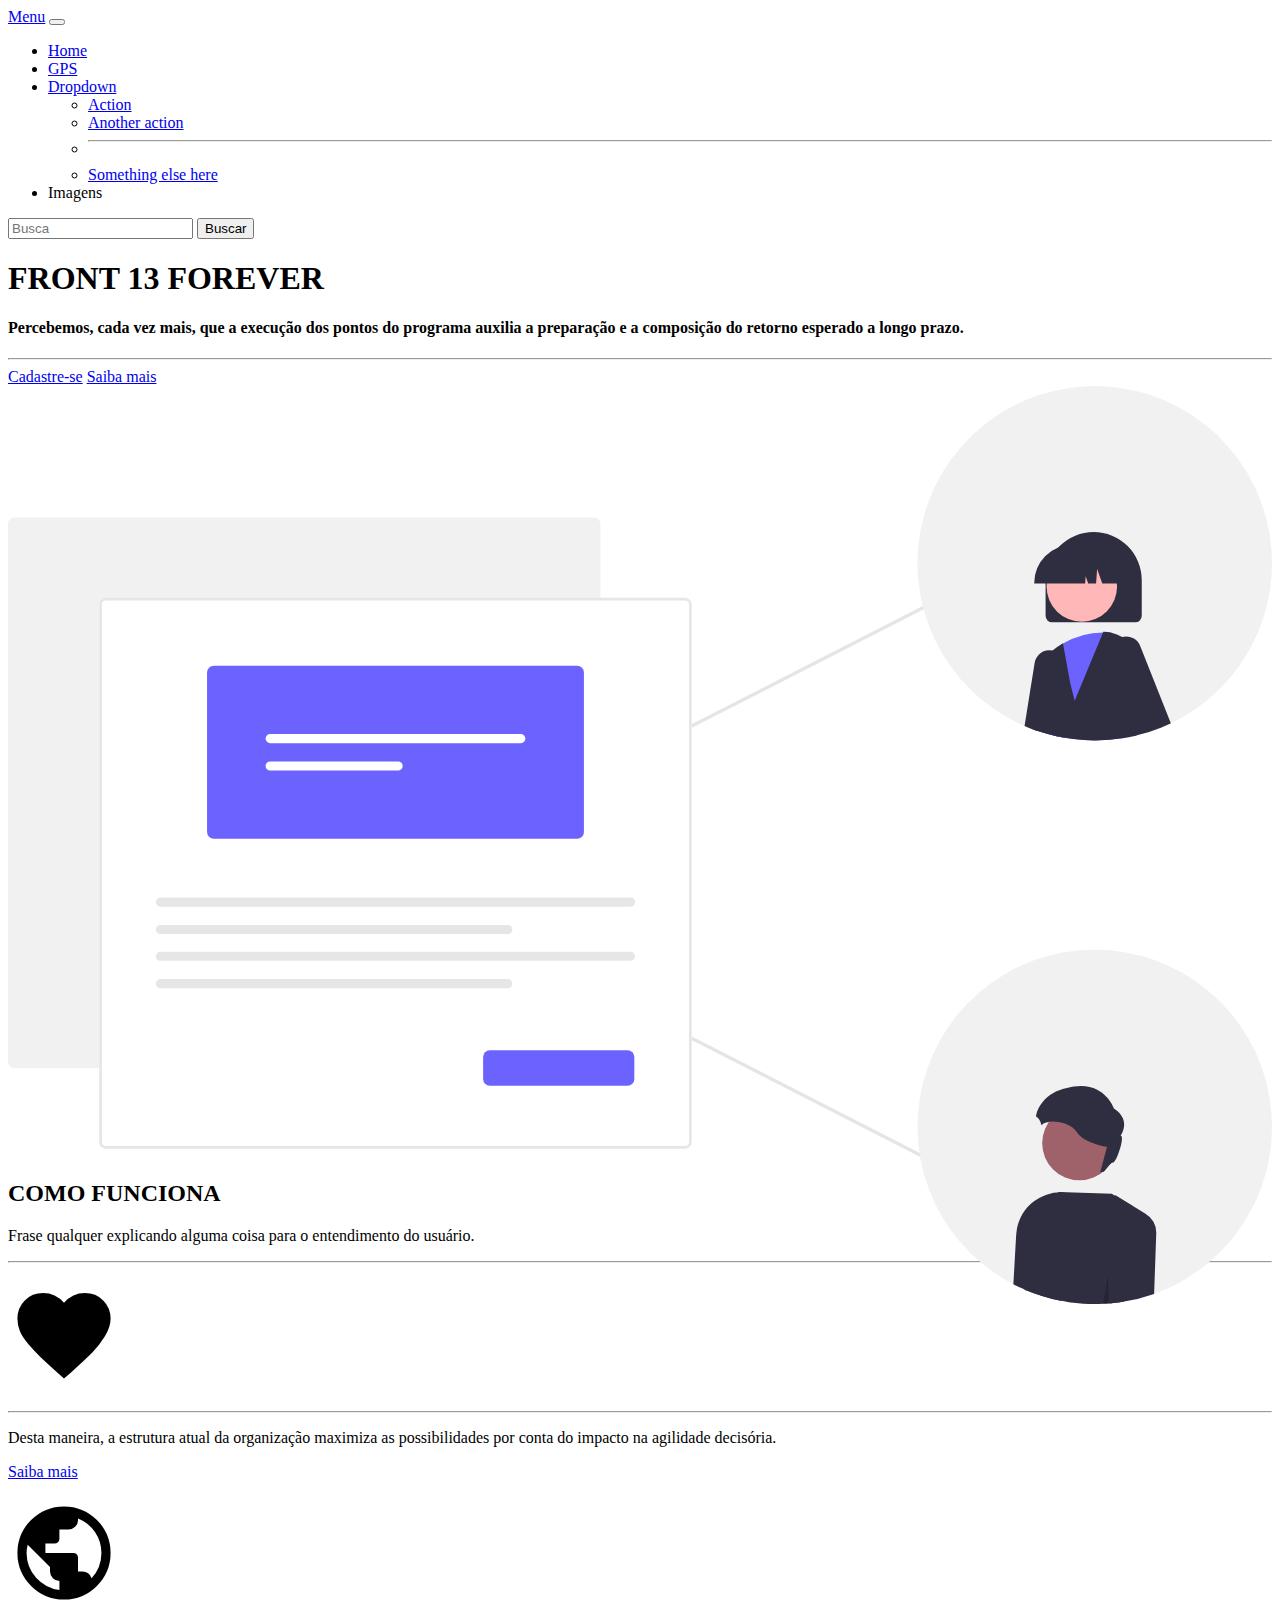
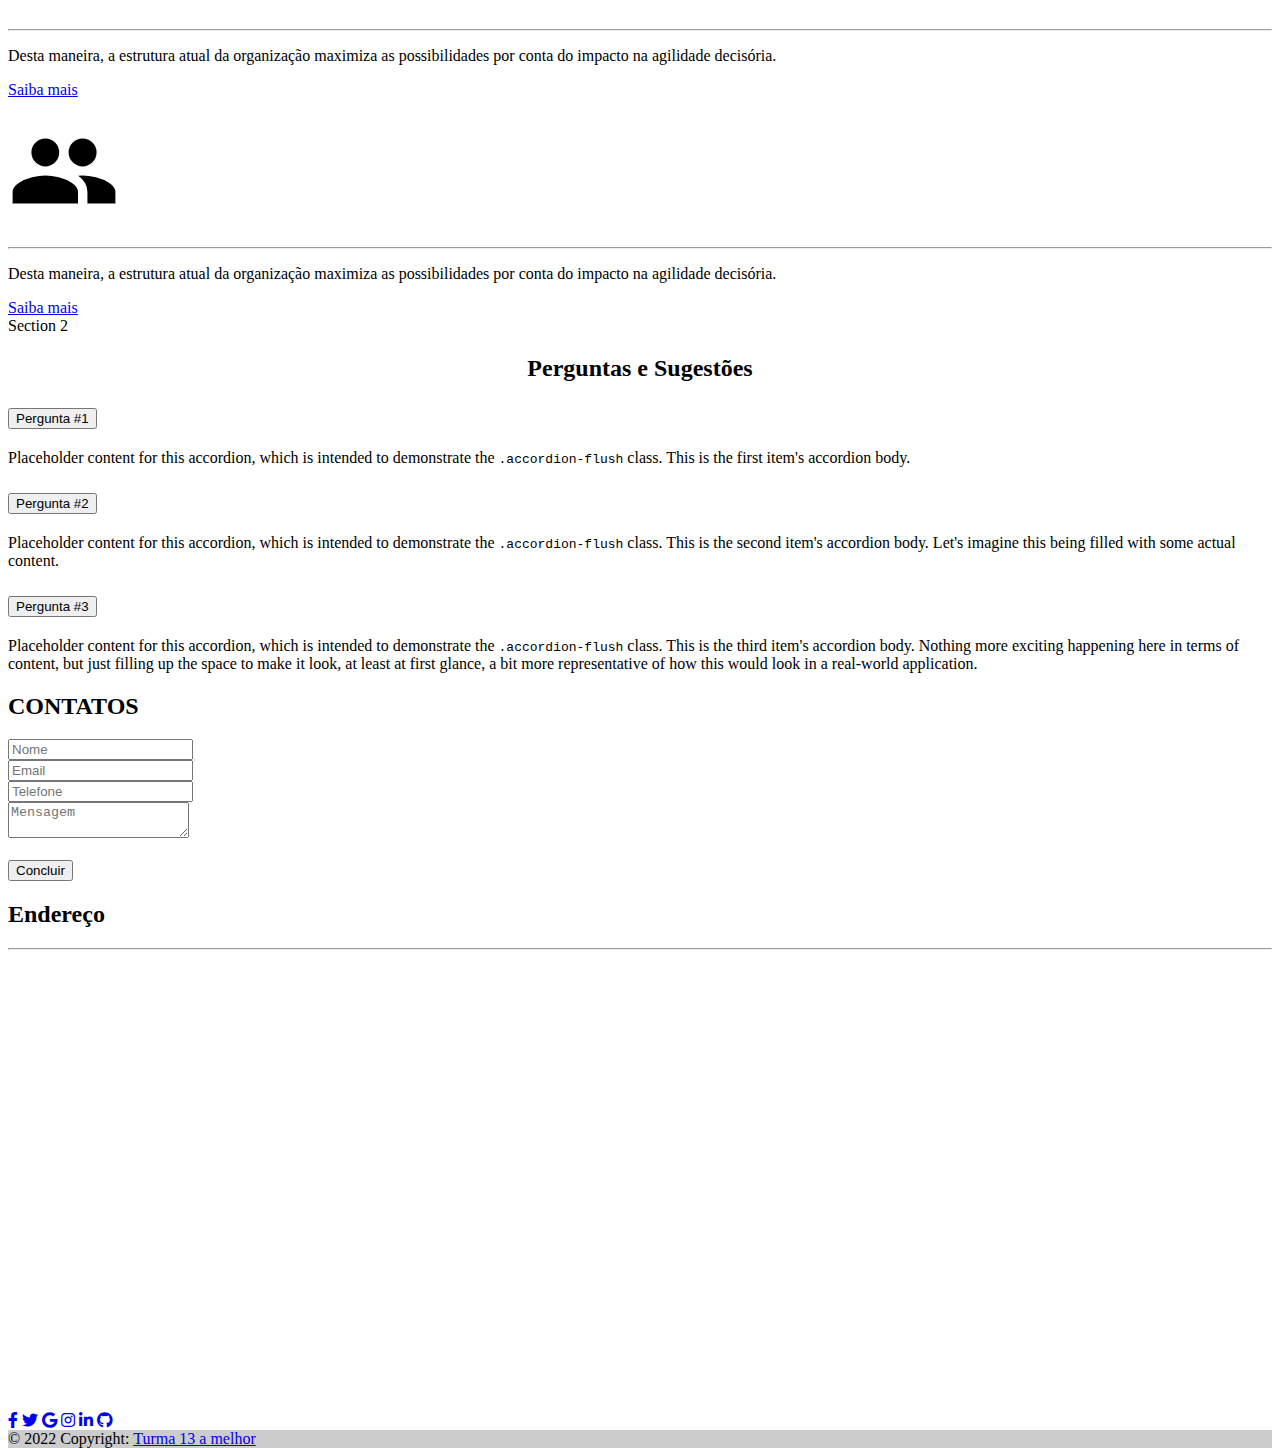
<file: index.html>
<!DOCTYPE html>
<html lang="pt-br" dir="ltr">
  <head>
    <meta charset="utf-8">
    <title>Site - Turma F13</title>
    <link href="https://cdn.jsdelivr.net/npm/bootstrap@5.1.3/dist/css/bootstrap.min.css" rel="stylesheet" integrity="sha384-1BmE4kWBq78iYhFldvKuhfTAU6auU8tT94WrHftjDbrCEXSU1oBoqyl2QvZ6jIW3" crossorigin="anonymous">
    <link href="https://fonts.googleapis.com/css2?family=Material+Icons" rel="stylesheet">
    <link rel="icon" type="image/png" sizes="32x32" href="/img/favicon-32x32.png">
    <link rel="stylesheet" href="https://cdnjs.cloudflare.com/ajax/libs/font-awesome/5.15.3/css/all.min.css">

    <link rel="stylesheet" href="css/custom.css">
    <link
    rel="stylesheet"
    href="https://cdnjs.cloudflare.com/ajax/libs/animate.css/4.1.1/animate.min.css"
  />
  </head>
  <body class="container">
    <nav class="navbar navbar-expand-lg navbar-dark bg-dark">
      <div class="container-fluid">
        <a class="navbar-brand" href="#">Menu</a>
        <button class="navbar-toggler" type="button" data-bs-toggle="collapse" data-bs-target="#navbarSupportedContent" aria-controls="navbarSupportedContent" aria-expanded="false" aria-label="Toggle navigation">
          <span class="navbar-toggler-icon"></span>
        </button>
        <div class="collapse navbar-collapse" id="navbarSupportedContent">
          <ul class="navbar-nav me-auto mb-2 mb-lg-0">
            <li class="nav-item">
              <a class="nav-link active" aria-current="page" href="#">Home</a>
            </li>
            <li class="nav-item">
              <a class="nav-link" href="#">GPS</a>
            </li>
            <li class="nav-item dropdown">
              <a class="nav-link dropdown-toggle" href="#" id="navbarDropdown" role="button" data-bs-toggle="dropdown" aria-expanded="false">
                Dropdown
              </a>
              <ul class="dropdown-menu" aria-labelledby="navbarDropdown">
                <li><a class="dropdown-item" href="#">Action</a></li>
                <li><a class="dropdown-item" href="#">Another action</a></li>
                <li><hr class="dropdown-divider"></li>
                <li><a class="dropdown-item" href="#">Something else here</a></li>
              </ul>
            </li>
            <li class="nav-item">
              <a class="nav-link disabled">Imagens</a>
            </li>
          </ul>
          <form class="d-flex">
            <input class="form-control me-2" type="search" placeholder="Busca" aria-label="Search">
            <button class="btn btn-outline-success" type="submit">Buscar</button>
          </form>
        </div>
      </div>
    </nav>

    <header class="row text-center d-flex align-items-center">
      <div class="col">
        <h1 class="animate__animated animate__bounce">FRONT 13 FOREVER</h1>
        <h4 class="text-muted">Percebemos, cada vez mais, que a execução dos pontos do programa auxilia a preparação e a composição do retorno esperado a longo prazo.</h4>
        <hr>
        <a href="#" class="btn btn-primary btn-lg">Cadastre-se</a>
        <a href="#" class="btn btn-outline-primary btn-lg">Saiba mais</a>
      </div>

      <div class="col">
        <img src="img/header-v2.svg" width="100%" class="animate__animated animate__pulse" alt="">
      </div>
    </header>

    <section class="mt-5 row bg-dark text-center text-white pb-5">
      <h2 class="mt-5">COMO FUNCIONA</h2>
      <p class="text-muted">
        Frase qualquer explicando alguma coisa para o entendimento do usuário.
      </p>
      <hr>

      <div class="col">
        <p>
          <span class="material-icons heart">favorite</span>
        </p>
        <hr>
        <p>
            Desta maneira, a estrutura atual da organização maximiza as possibilidades por conta do impacto na agilidade decisória.
        </p>
        <a href="#" class="btn btn-outline-light">
          Saiba mais
        </a>
      </div>

      <div class="col">
        <p>
          <span class="material-icons world">public</span>
        </p>
        <hr>
        <p>
            Desta maneira, a estrutura atual da organização maximiza as possibilidades por conta do impacto na agilidade decisória.
        </p>
        <a href="#" class="btn btn-outline-light">
          Saiba mais
        </a>
      </div>

      <div class="col">
        <p>
          <span class="material-icons people">group</span>
        </p>
        <hr>
        <p>
            Desta maneira, a estrutura atual da organização maximiza as possibilidades por conta do impacto na agilidade decisória.
        </p>
        <a href="#" class="btn btn-outline-light">
          Saiba mais
        </a>
      </div>
    </section>

    <section>
      Section 2
    </section>

    <section>
      <h2 class="titulo_duvida">Perguntas e Sugestões</h2>
      <div class="accordion accordion-flush" id="accordionFlushExample">
        <div class="accordion-item">
          <h2 class="accordion-header" id="flush-headingOne">
            <button class="accordion-button collapsed" type="button" data-bs-toggle="collapse" data-bs-target="#flush-collapseOne" aria-expanded="false" aria-controls="flush-collapseOne">
              Pergunta #1
            </button>
          </h2>
          <div id="flush-collapseOne" class="accordion-collapse collapse" aria-labelledby="flush-headingOne" data-bs-parent="#accordionFlushExample">
            <div class="accordion-body">Placeholder content for this accordion, which is intended to demonstrate the <code>.accordion-flush</code> class. This is the first item's accordion body.</div>
          </div>
        </div>
        <div class="accordion-item">
          <h2 class="accordion-header" id="flush-headingTwo">
            <button class="accordion-button collapsed" type="button" data-bs-toggle="collapse" data-bs-target="#flush-collapseTwo" aria-expanded="false" aria-controls="flush-collapseTwo">
              Pergunta #2
            </button>
          </h2>
          <div id="flush-collapseTwo" class="accordion-collapse collapse" aria-labelledby="flush-headingTwo" data-bs-parent="#accordionFlushExample">
            <div class="accordion-body">Placeholder content for this accordion, which is intended to demonstrate the <code>.accordion-flush</code> class. This is the second item's accordion body. Let's imagine this being filled with some actual content.</div>
          </div>
        </div>
        <div class="accordion-item">
          <h2 class="accordion-header" id="flush-headingThree">
            <button class="accordion-button collapsed" type="button" data-bs-toggle="collapse" data-bs-target="#flush-collapseThree" aria-expanded="false" aria-controls="flush-collapseThree">
              Pergunta #3
            </button>
          </h2>
          <div id="flush-collapseThree" class="accordion-collapse collapse" aria-labelledby="flush-headingThree" data-bs-parent="#accordionFlushExample">
            <div class="accordion-body">Placeholder content for this accordion, which is intended to demonstrate the <code>.accordion-flush</code> class. This is the third item's accordion body. Nothing more exciting happening here in terms of content, but just filling up the space to make it look, at least at first glance, a bit more representative of how this would look in a real-world application.</div>
          </div>
        </div>
      </div>
    </section>

    <section class="text-center">
      <h2>CONTATOS</h2>

      <form>
        <div>
          <label for="name"></label>
          <input class="form-control" type="text" id="name" placeholder="Nome" required>
        </div>
        <div>
          <label for="Email"></label>
          <input class="form-control" type="email" id="email" placeholder="Email" required>
        </div>
        <div>
          <label for="tel"></label>
          <input class="form-control" tel="text" id="tel" placeholder="Telefone" required>
        </div>

        <div>
          <textarea class="form-control mt-4" name="" id="" placeholder="Mensagem"></textarea>

        </div>
        <br>

        <button class="btn btn-primary">Concluir</button>

      </form>

    </section>

    <section class="mt-5 row text-center pb-5">
      <h2>Endereço</h2>
      <hr>
      <iframe src="https://www.google.com/maps/embed?pb=!1m18!1m12!1m3!1d3981.2855919480344!2d-38.565674485710446!3d-3.747852244320042!2m3!1f0!2f0!3f0!3m2!1i1024!2i768!4f13.1!3m3!1m2!1s0x7c749b3bccd7901%3A0xf5dd25691ea49133!2sTapa%20no%20Corte%20BARBEARIA!5e0!3m2!1spt-BR!2sbr!4v1642464396185!5m2!1spt-BR!2sbr" width="600" height="450" style="border:0;" allowfullscreen="" loading="lazy"></iframe>
     </section>

    <footer class="mt5- row bg-dark text-center text-white">
      <!-- Grid container -->
      <div class="container p-4 pb-0">
        <!-- Section: Social media -->
        <section class="mb-4">
          <!-- Facebook -->
          <a class="btn btn-outline-light btn-floating m-1" href="#!" role="button"
            ><i class="fab fa-facebook-f"></i
          ></a>

          <!-- Twitter -->
          <a class="btn btn-outline-light btn-floating m-1" href="#!" role="button"
            ><i class="fab fa-twitter"></i
          ></a>

          <!-- Google -->
          <a class="btn btn-outline-light btn-floating m-1" href="#!" role="button"
            ><i class="fab fa-google"></i
          ></a>

          <!-- Instagram -->
          <a class="btn btn-outline-light btn-floating m-1" href="#!" role="button"
            ><i class="fab fa-instagram"></i
          ></a>

          <!-- Linkedin -->
          <a class="btn btn-outline-light btn-floating m-1" href="#!" role="button"
            ><i class="fab fa-linkedin-in"></i
          ></a>

          <!-- Github -->
          <a class="btn btn-outline-light btn-floating m-1" href="#!" role="button"
            ><i class="fab fa-github"></i
          ></a>
        </section>
        <!-- Section: Social media -->
      </div>
      <!-- Grid container -->

      <!-- Copyright -->
      <div class="text-center p-3" style="background-color: rgba(0, 0, 0, 0.2);">
        © 2022 Copyright:
        <a class="text-white" href="#">Turma 13 a melhor</a>
      </div>
      <!-- Copyright -->
    </footer>

    <!-- JavaScript Bundle with Popper -->
<script src="https://cdn.jsdelivr.net/npm/bootstrap@5.1.3/dist/js/bootstrap.bundle.min.js" integrity="sha384-ka7Sk0Gln4gmtz2MlQnikT1wXgYsOg+OMhuP+IlRH9sENBO0LRn5q+8nbTov4+1p" crossorigin="anonymous"></script>
  </body>
</html>
</file>
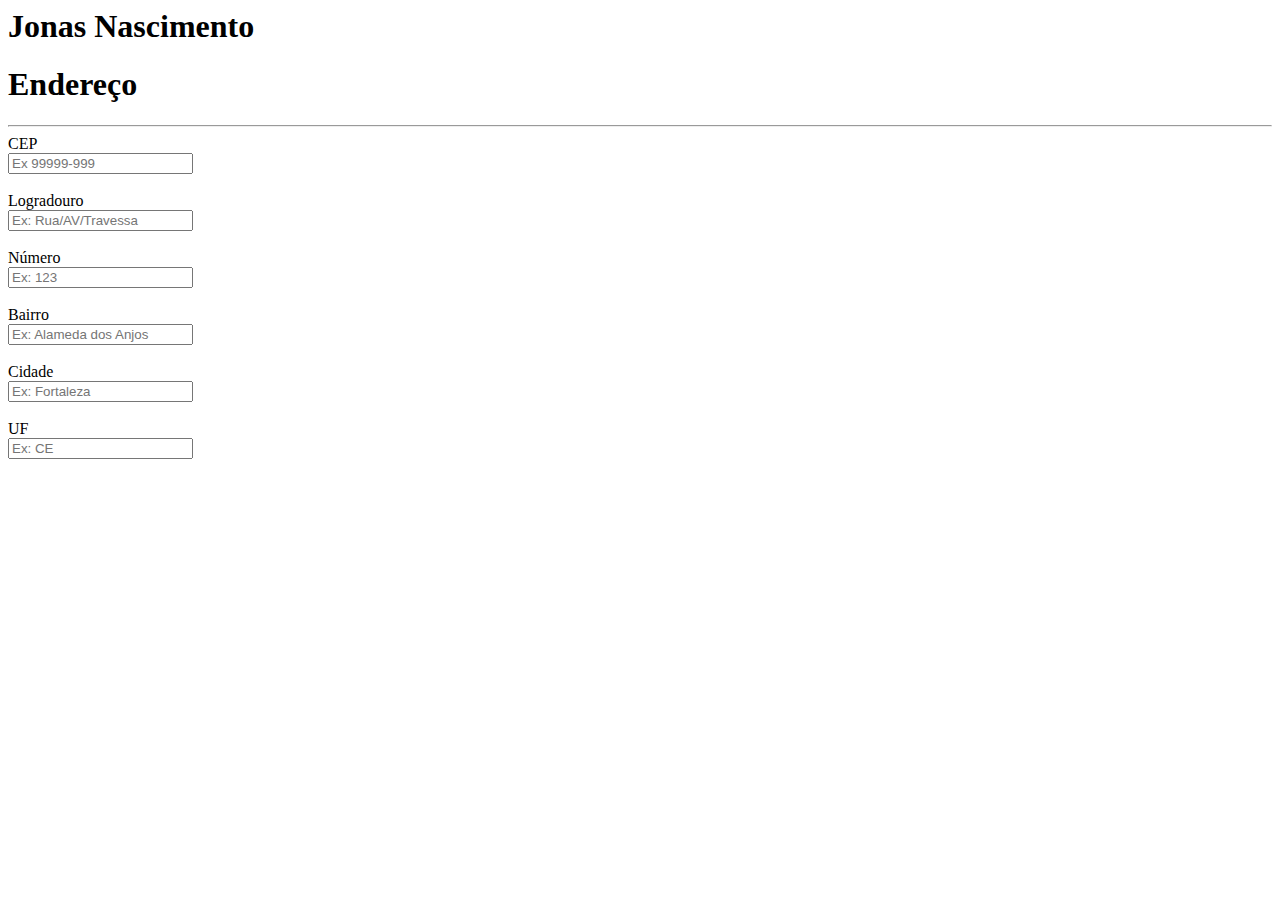
<file: autores/jonas.html>
<h1>Jonas Nascimento</h1>
<!DOCTYPE html>
<html lang="en">
<head>
    <meta charset="UTF-8">
    <meta http-equiv="X-UA-Compatible" content="IE=edge">
    <meta name="viewport" content="width=device-width, initial-scale=1.0">
    <title>Endereço</title>
</head>
<body><h1>Endereço</h1>
    <hr>
    <form action="">
      <label for="cep">CEP</label><br>
      <input type="text" id="cep" required pattern="[0-9]{8}" maxlength="8" placeholder="Ex 99999-999">
      <br><br>

      <label for="logradouro">Logradouro</label><br>
      <input type="text" id="logradouro" placeholder="Ex: Rua/AV/Travessa">
      <br><br>

      <label for="numero">Número</label><br>
      <input type="number" id="numero" min="0" placeholder="Ex: 123">
      <br><br>

      <label for="bairro">Bairro</label><br>
      <input type="text" id="bairro" placeholder="Ex: Alameda dos Anjos">
      <br><br>

      <label for="cidade">Cidade</label><br>
      <input type="text" id="cidade" placeholder="Ex: Fortaleza">
      <br><br>

      <label for="uf">UF</label><br>
      <input type="text" id="uf" placeholder="Ex: CE">
    
</body>
</html>
</file>
<file: css/custom.css>
html, body, header {
  height: 100%;
}

/* header {
  background: url('../img/background.jpg');
} */

p .material-icons {
  font-size: 7rem;
}

.question {
  border-bottom: 1px solid #ccc;
  padding: 10px 0
}

.question input,
.question .answer { display: none }

.question label {
  display: inline-block;
  font-weight: bold;
  margin-bottom: 5px;
  width: 100%
}

.question input:checked ~ .answer {
  display: block
}

.titulo_duvida {
  text-align: center;
  border-top: 2px;
  border-top: #000000;
}



.heart:hover {
  color: red;
  transition: 1s;
  transform: scale(1.1); 
}

.world:hover {
  color: rgb(72, 132, 201);
  transition: 1s;
  transform: scale(1.1); 
}

.people:hover {
  color: rgb(192, 192, 42);
  transition: 1s;
  transform: scale(1.1); 
}

.heart {
  transition: 1s;
}

.world {
  transition: 1s;

}

.people {
  transition: 1s;
 }
</file>
